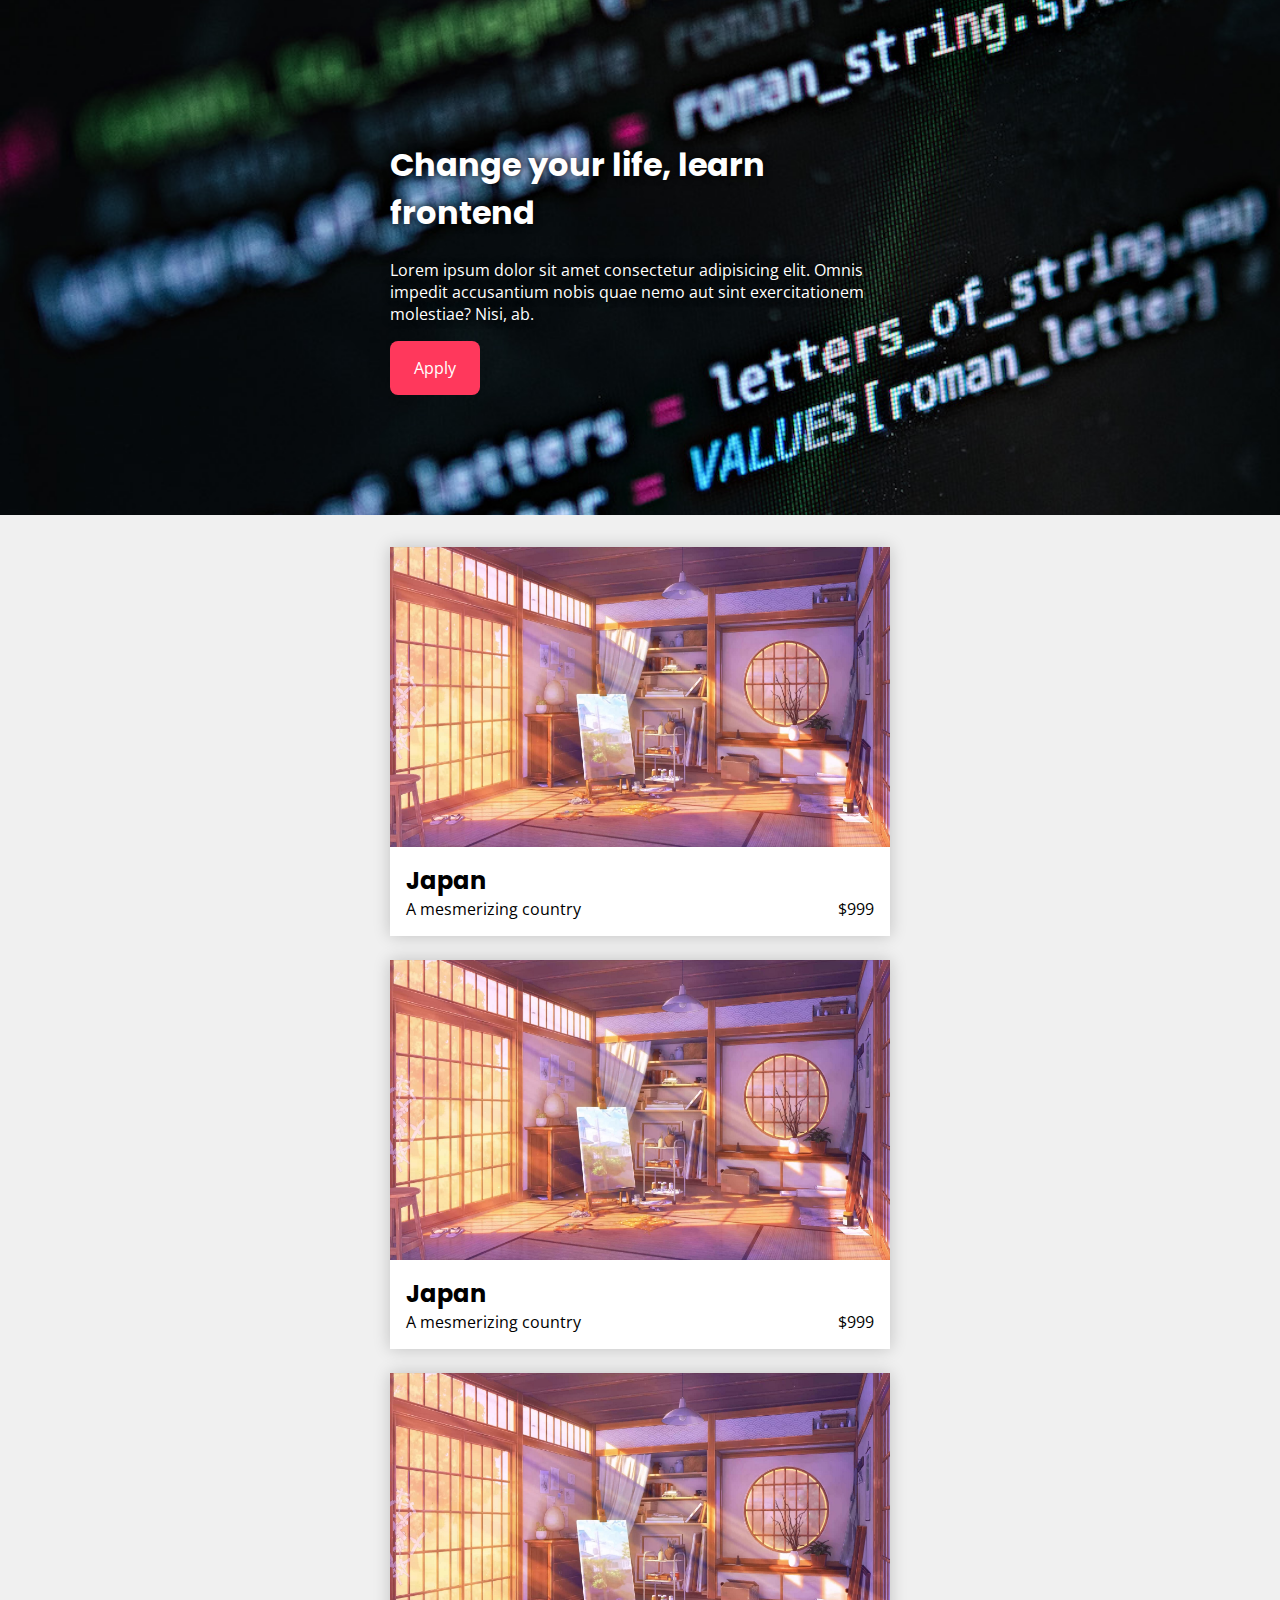
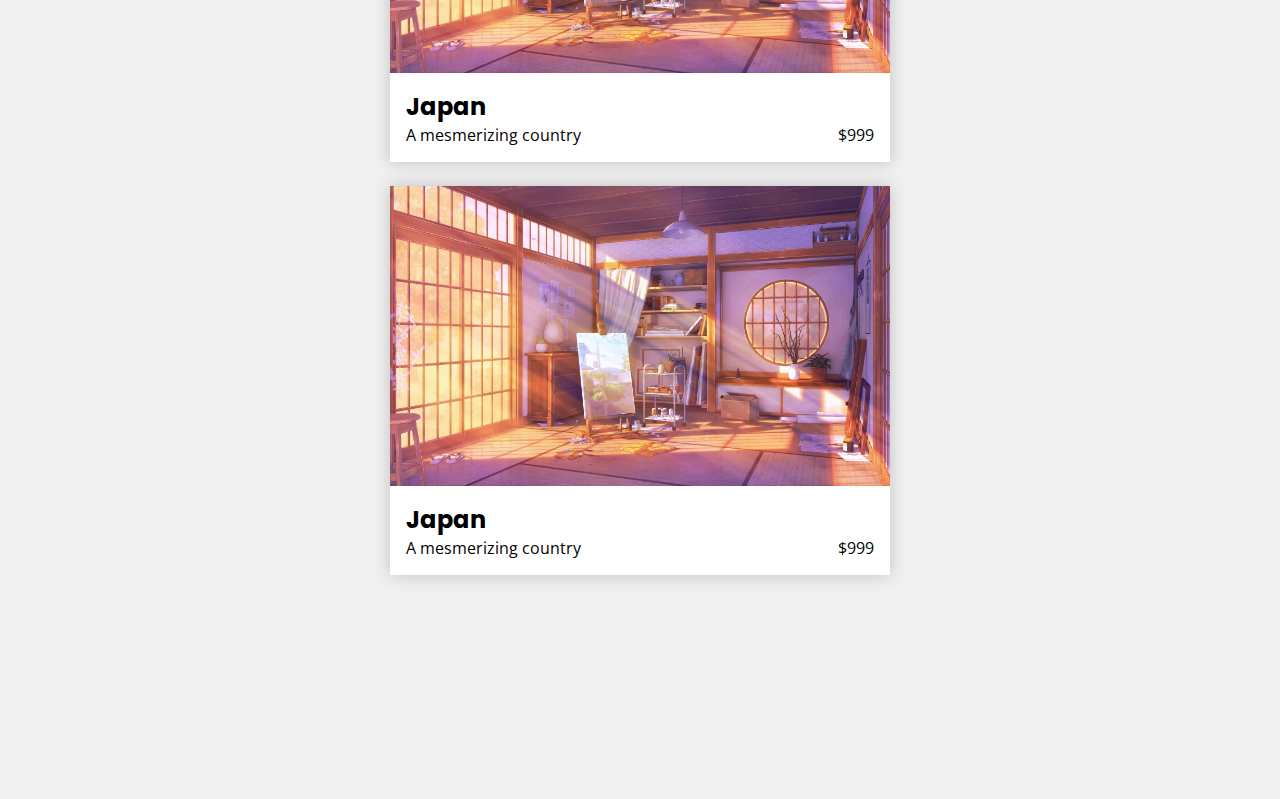
<file: index.html>
<html>
  <head>
    <meta charset="utf-8">
    <title>Combine your components</title>

    <link rel="stylesheet" href="css/style.css">
  </head>

  <body>
    <!-- TODO: Use your components to create a simple landing page -->
    <div class="banner" style="background-image: url(images/background.jpg);">
      <div class="container">
        <h1>Change your life, learn frontend</h1>
        <p>Lorem ipsum dolor sit amet consectetur adipisicing elit. Omnis impedit accusantium nobis quae nemo aut sint exercitationem molestiae? Nisi, ab.</p>
        <a href="#" class="btn-airbnb">Apply</a>
      </div>
    </div>

    <div class="container">
      <div class="card-trip">
        <img src="images/japan.jpg" alt="japan">
        <div class="card-trip-footer">
          <div>
            <h2>Japan</h2>
            <p>A mesmerizing country</p>
          </div>
          <p>$999</p>
        </div>
      </div>
      <div class="card-trip">
        <img src="images/japan.jpg" alt="japan">
        <div class="card-trip-footer">
          <div>
            <h2>Japan</h2>
            <p>A mesmerizing country</p>
          </div>
          <p>$999</p>
        </div>
      </div>
      <div class="card-trip">
        <img src="images/japan.jpg" alt="japan">
        <div class="card-trip-footer">
          <div>
            <h2>Japan</h2>
            <p>A mesmerizing country</p>
          </div>
          <p>$999</p>
        </div>
      </div>
      <div class="card-trip">
        <img src="images/japan.jpg" alt="japan">
        <div class="card-trip-footer">
          <div>
            <h2>Japan</h2>
            <p>A mesmerizing country</p>
          </div>
          <p>$999</p>
        </div>
      </div>
      
    </div>
  </body>

</html>
</file>
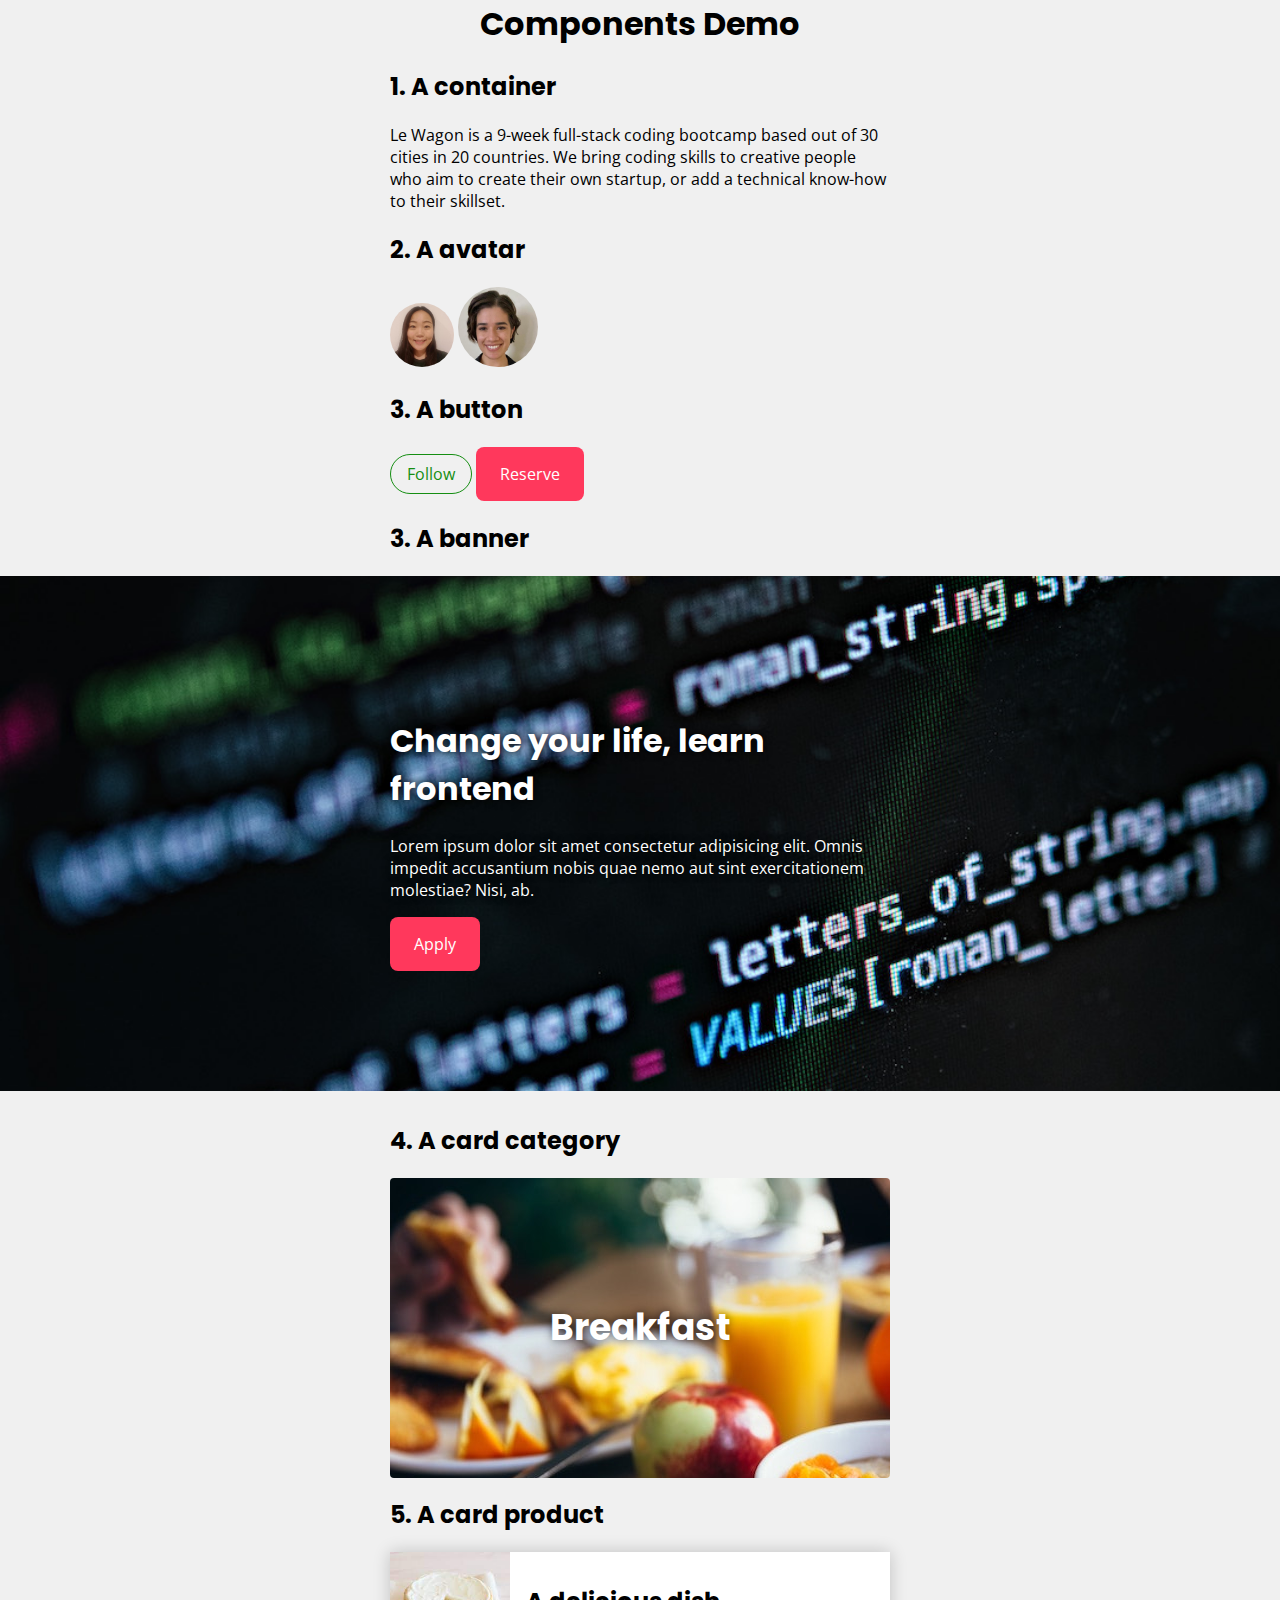
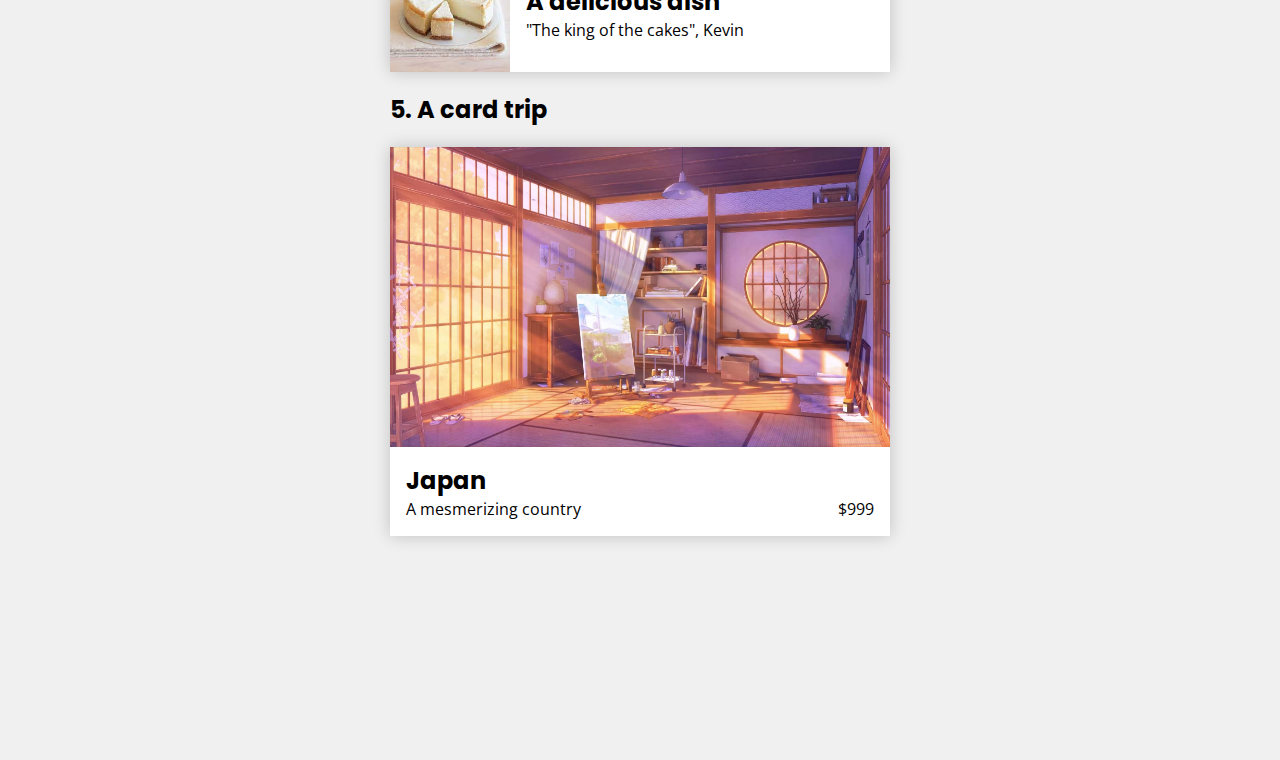
<file: components.html>
<html>
  <head>
    <meta charset="utf-8" />
    <title>Components demo</title>

    <link rel="stylesheet" href="css/style.css" />
  </head>

  <body>
    <h1 class="text-center">Components Demo</h1>

    <!-- TODO: live-code your components -->
    <div class="container">
      <h2>1. A container</h2>
      <p>
        Le Wagon is a 9-week full-stack coding bootcamp based out of 30 cities
        in 20 countries. We bring coding skills to creative people who aim to
        create their own startup, or add a technical know-how to their skillset.
      </p>
      <h2>2. A avatar</h2>
      <img src="images/someone.jpg" alt="avatar" class="avatar">
      <img src="images/someone_else.jpg" alt="avatar" class="avatar-lg">
      <h2>3. A button</h2>
      <a href="#" class="btn-medium">Follow</a>
      <a href="#" class="btn-airbnb">Reserve</a>
      <h2>3. A banner</h2>
    </div>


    <div class="banner" style="background-image: url(images/background.jpg);">
      <div class="container">
        <h1>Change your life, learn frontend</h1>
        <p>Lorem ipsum dolor sit amet consectetur adipisicing elit. Omnis impedit accusantium nobis quae nemo aut sint exercitationem molestiae? Nisi, ab.</p>
        <a href="#" class="btn-airbnb">Apply</a>
      </div>
    </div>


    <div class="container">
      <h2>4. A card category</h2>
      <div class="card-category" style="background-image: url(images/breakfast.jpg);">
        <h2>Breakfast</h2>
      </div>
      <h2>5. A card product</h2>
      <div class="card-product">
        <img src="images/product.jpg" alt="product">
        <div>
          <h2>A delicious dish</h2>
          <p>"The king of the cakes", Kevin</p>
        </div>
      </div>
      <h2>5. A card trip</h2>


      <div class="card-trip">
        <img src="images/japan.jpg" alt="japan">
        <div class="card-trip-footer">
          <div>
            <h2>Japan</h2>
            <p>A mesmerizing country</p>
          </div>
          <p>$999</p>
        </div>
      </div>

      
    </div>
  </body>
</html>
</file>
<file: css/style.css>
/* --- Google Fonts --- */
@import url("http://fonts.googleapis.com/css?family=Open+Sans:400,300,700|Poppins:400,700");

/* --- Components design --- */
@import url("components/container.css");
@import url("components/avatar.css");
@import url("components/btn.css");
@import url("components/banner.css");
@import url("components/card.css");


/* TODO: import new components */

/* --- Fonts & colors --- */
body {
  font-family: "Open Sans", "Helvetica", "sans-serif";
  padding-bottom: 200px;
  margin: 0;
  background-color: rgb(240,240,240);
}
h1, h2, h3 {
  font-family: "Poppins", "sans-serif";
}

.text-center {
  text-align: center;
}

a {
  text-decoration: none;
  display: inline-block;
}
</file>
